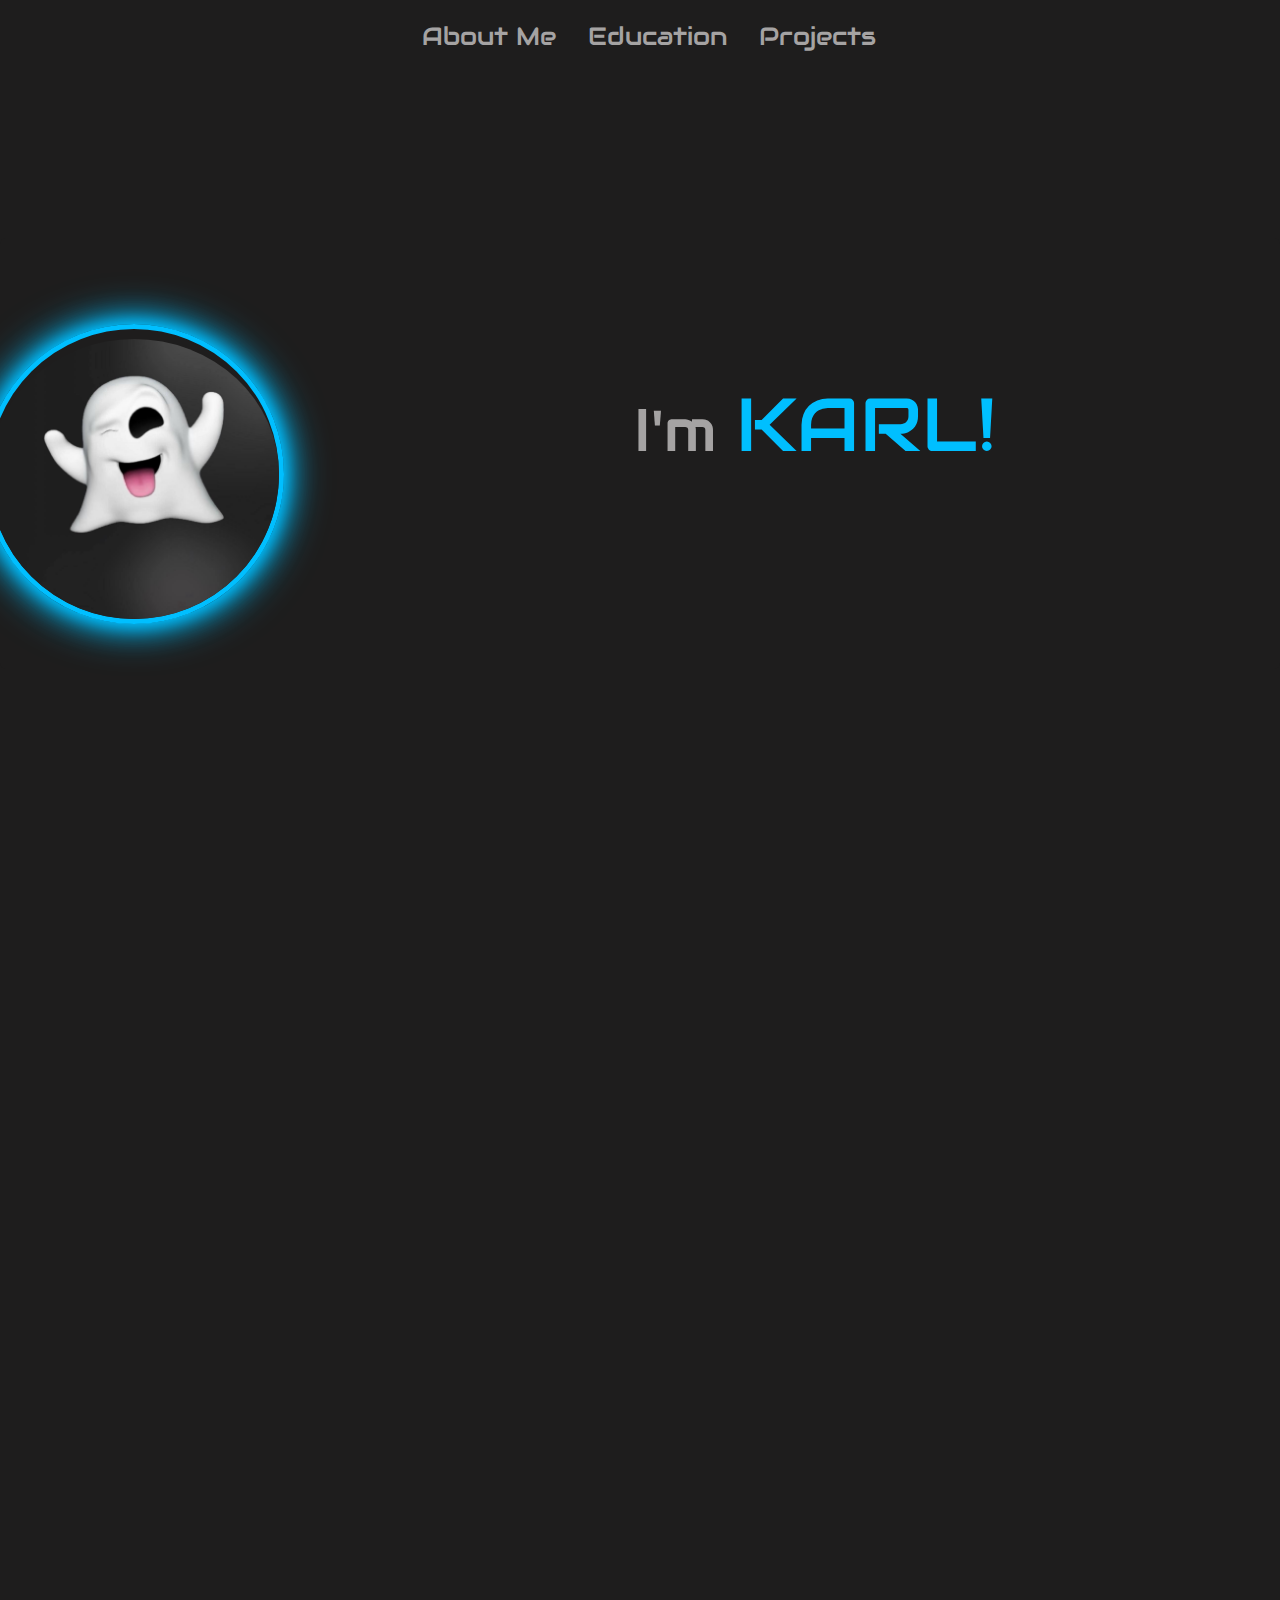
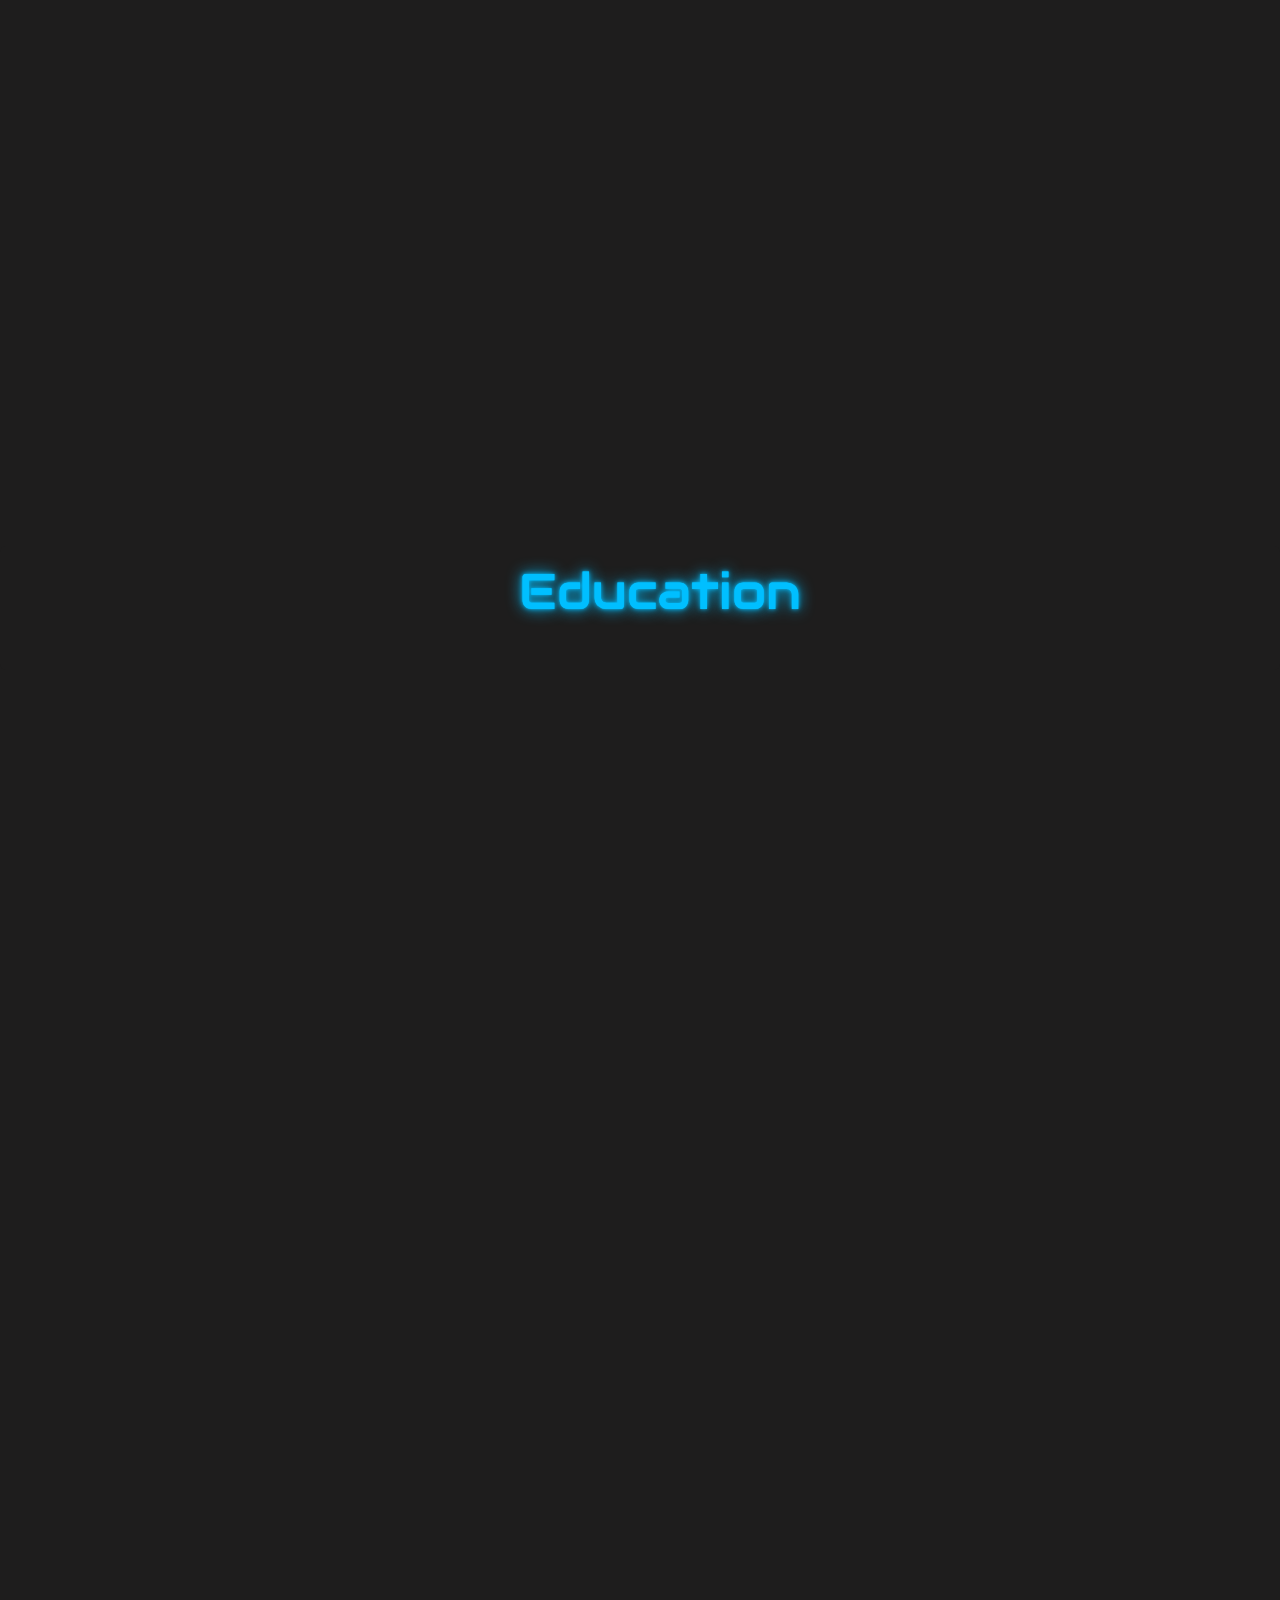
<file: projects/index.html>
<!doctype html>
<html lang="en">
<head>
	<title> Website ni Fetesio </title>
	<meta charset = "utf-8">
	<meta name="viewport" content="width=device-width, initial-scale=1.0">
	<link rel="stylesheet" href="css/bootstrap.css">
	<link rel="stylesheet" href="css/design1.css">
	<link href="https://fonts.googleapis.com/css2?family=Audiowide&display=swap" rel="stylesheet">


</head>
<body>
	
	<nav id="navbar-example2" class="navbar navbar-expand-lg  px-3 mb-3" style="background-color: rgb(30, 29, 29)">
		<div class="type">
			<a class="navbar-brand" href="#front" style="color:#00BFFF;"><span class= "typing-effect1" style="font-size: 30px;">Portfolio { }</span></a>
			
		</div>
		<ul class="nav nav-pills mx-auto">
		  <li class="nav-item about_me">
			<a class="nav-link" href="#scrollspyHeading1" style="color:rgb(165, 163, 163);">About Me</a>
		  </li>
		  <li class="nav-item">
			<a class="nav-link" href="#scrollspyHeading2" style="color:rgb(165, 163, 163);">Education</a>
		  </li>
		  <li class="nav-item">
			<a class="nav-link" href="#scrollspyHeading3" style="color:rgb(165, 163, 163);">Projects</a>
		  </li>
		</ul>
	</nav>
	<div id="front">
	  <br><br><br><br><br><br><br>
	
	<div class="card border-0" style="background-color: rgb(30, 29, 29); color: rgb(165, 163, 163);">
		<div class="card-body d-flex mx-auto">
			<img src="photos/ghost.jpg" alt="Main Image" class="img-fluid mb-4 main1">
		
			
				<div>
					<div>
						<br><br>
						<div class="type"><span class= "typing-effect" style="font-size: 40px; color: #00BFFF;">Hello, World. </span><br></div>
						<span><span style="font-size: 60px;">I'm </span><span style="font-size: 75px; color: #00BFFF;"> KARL!</span></span><br>
					</div>
					<div>
						<div class="type">
							<span style="font-size: 12px;" class= "typing-effect">
							<span style="font-size: 18px; "> A 2nd Year student</span>
						</div>
						<div class="type">
							<span style="font-size: 20px; color: #00BFFF;"  class= "typing-effect">{Computer Science} <br><br>
								<div class="icons" style="padding-left: 25px;">
									
									<a href="https://ms-my.facebook.com/karl.fetesio/"><img src="photos/facebook.png" alt="Facebook" class="glowing-icons"></a>
									<a href="https://github.com/Veur31"><img src="photos/github.png" alt="Github" class="glowing-icons"></a>
									<br><br>
								</div>
							</span>
						</div>			
					</div>
				</div>
			</div>
		</div>
	</div>
	<br><br><br><br><br><br><br><br><br><br>
	<div class="hidden">
	<div id="scrollspyHeading1">
			<div class="card border-0" style="background-color: rgb(30, 29, 29); color: rgb(165, 163, 163);">
				<h1 class="about-me mx-auto" style="padding-left: 40px;">About me</h1>
				<br><br><br><br><br>
				<div class="card-body d-flex mx-auto">
					<br><br>
					<img src="photos/ghost3.jpg" alt="Main Image" class="img-fluid mb-4 main1 man">
						<div>
							<div>
								<span style="font-size: 15px;">
								I am currently taking up Bachelor of science in br computer <br> science br in the Lyceum of the Philippines-Cavite <br>
								with specialization in Software Engineering, under the <br> department of computer studies, from the collge <br>
								of Engineering, Computer studies and Architecture. 
								<br>
								<br>
								I have basic foundation in SQL(Structured Query Language), <br> PHP, HTML, CSS, and some base understanding in <br>
								Python Programming language and in its couple libraries, <br> I'm currently using bootstrap as my css framework 
								for my projects. 
								<br>
								<br>
								I am an active committee of Student Association of Technological <br>Advancement during my first year and <br>
								an active officer of organization during my second year I am <br>
								involve in many activities that requires Documentations.
								<br><br>
								Right now I am working on improving my design, by exploring different  <br>frameworks, I know still have a lot to learn 
								in various areas so I'm putting <br> a lot of time in venturing different topics

								</span>
							</div>
						</div>
				</div>
			</div>
	</div>
</div>
<br><br><br><br><br>
<div class="hidden">
	<div class="card">
		<div class="card-body mx-auto">
		  <h3 class="card-title" style="color: #00BFFF;">Skills</h3>
		  
		</div>
	  </div>
	  <br><br>
<div class="row row-cols-1 row-cols-md-2 g-5 card2 mx-auto" style="border: none; padding-left: 30px;">
	<div class="col card1" style="border: none;">
	  <div class="card">
		<div class="card-body">
		  <h5 class="card-title" style="color: rgb(165, 163, 163);">Python</h5>
		  
		</div>
	  </div>
	</div>
	<div class="col card1"> 
	  <div class="card">
		<div class="card-body">
		  <h5 class="card-title" style="color: rgb(165, 163, 163);">HTML & CSS</h5>
		 
		</div>
	  </div>
	</div>
	<div class="col card1">
	  <div class="card">
		<div class="card-body">
		  <h5 class="card-title" style="color: rgb(165, 163, 163);">SQL(Structured Query Language)</h5>
		</div>
	  </div>
	</div>
	<div class="col card1">
	  <div class="card">
		<div class="card-body">
		  <h5 class="card-title" style="color: rgb(165, 163, 163);">Bootstrap CSS</h5>
		</div>
	  </div>
	</div>
  </div>
</div>
<br><br><br><br><br>
<div class="card education" style="border: none;">
	<div class="card-body mx-auto " style="border: none;">
	  <h1 class="about-me mx-auto" style="padding-left: 40px;">Education</h1>
	  <br>
	 	
	</div>
</div>
<div class="hidden">
	<div id="scrollspyHeading2">
		<div class="card" style="border: none;">
			<div class="card-body mx-auto"  style="border: none;">
				<h4 style="padding-left: 180px; color: rgb(165, 163, 163); border: none;" >2012-2020</h4><br>
				<div class="d-flex" style="height: 150px; padding-left: 100px;">
					<div class="p-3">
						<p style="color: rgb(165, 163, 163);">Saint Joseph <br> Academy Of <br> Dasmariñas</p>
					</div>
					<div class="vr"></div>
					<div>
						<p class="p-3" style="color: rgb(165, 163, 163);">From elementary <br> to High-school</p>
					</div>
				</div>
				<br>
				<h4 style="padding-left: 160px; color: rgb(165, 163, 163);" >2020-2022</h4><br>	
				<div class="d-flex" style="height: 150px; padding-left: 95px;">
					<div>
						<p class="p-3" style="color: rgb(165, 163, 163);">Saint Paul <br> Technological <br> Institute <br> of Cavite</p>
					</div>
					<div class="vr"></div><br>
					<div>
						<p class="p-3" style="color: rgb(165, 163, 163);">Senior High-school <br> (STEM)</p>
					</div>
				</div>
				<br>
				<h4 style="padding-left: 160px; color: rgb(165, 163, 163);" >2022-Present</h4><br>	
				<div class="d-flex" style="height: 250px; padding-left: 35px;">
					<div>
						<p class="p-3" style="color: rgb(165, 163, 163);">Dela salle University <br> <br>National University <br> Dasmariñas <br><br>Lyceum of the <br> Philippines <br> University-Cavite</p>
					</div>
					<div class="vr"></div>
					<div>
						<p class="p-3" style="color: rgb(165, 163, 163);"><br><br>Present <br> (Currently <br>Second Year)
				</div>
			</div>
		</div>
	</div>
</div>
<br><br><br><br>
<div id="scrollspyHeading3">
<div class="hidden">
	<div class="card" style="border: none;">
		<div class="card-body mx-auto" style="border: none;">
			<h1 class="about-me mx-auto" style="padding-left: 210px;">Projects</h1>
			<br><br><br>
			<p style="padding-left: 150px;color: #00BFFF; font-size: 20px;">Sample webpages and Programs</p>
			<br>
			<div id="carouselExampleCaptions" class="carousel slide " style="max-width: 600px ; margin: 0 auto;">
				<div class="carousel-indicators ">
				<button type="button" data-bs-target="#carouselExampleCaptions" data-bs-slide-to="0" class="active" aria-current="true" aria-label="Slide 1"></button>
				<button type="button" data-bs-target="#carouselExampleCaptions" data-bs-slide-to="1" aria-label="Slide 2"></button>
				</div>
				<div class="carousel-inner" style="border-radius: 15px;">
				<div class="carousel-item active">
					<img src="photos/withsql.png" class="d-block w-100" alt="..." style="opacity: 0.4;">
					<div class="carousel-caption d-none d-md-block">
					<p>Integration of PHP with database using SQL, and some HTML and CSS. Click,  <a href="https://github.com/Veur31/Karl"style="color: #00BFFF; text-decoration: none;"> Here</a> </p>
					</div>
				</div>
				<div class="carousel-item">
					<img src="photos/portfolio1.png" class="d-block w-100" alt="..." style="opacity: 0.3;">
					<div class="carousel-caption d-none d-md-block">
					<p >My portfolio design with integration of HTML, CSS, Javascript and I'm using Bootstrap for my framework. Click, <a href="https://github.com/Veur31/Karl"style="color: #00BFFF; text-decoration: none;"> Here</a></p>
					</div>
				</div>
				</div>
				<button class="carousel-control-prev" type="button" data-bs-target="#carouselExampleCaptions" data-bs-slide="prev">
				<span class="carousel-control-prev-icon" aria-hidden="true"></span>
				<span class="visually-hidden">Previous</span>
				</button>
				<button class="carousel-control-next" type="button" data-bs-target="#carouselExampleCaptions" data-bs-slide="next">
				<span class="carousel-control-next-icon" aria-hidden="true"></span>
				<span class="visually-hidden">Next</span>
				</button>
			</div>
		</div>
	</div>
</div>
<div class="hidden">
<div class="card">
	<div class="card-body mx-auto">
		<br><br><br>
		
		<br>
		<ul class="list-group list-group-flush" style="text-align: center;">
			<li class="list-group-item" style="background-color: rgb(30, 29, 29); color: rgb(165, 163, 163);"><span style="font-size: 25px;">Pass safe </span><br> <br>
			<span style="font-size: 15px;">A Final project in Computer <br> Programming 2 a  program that handles  <br> password, with encryption and decryption. Click, <a href="https://github.com/Veur31/Pass-safe"style="color: #00BFFF; text-decoration: none;">Here</a></span></li>
			<br><br>
			<li class="list-group-item" style="background-color: rgb(30, 29, 29); color: rgb(165, 163, 163);"><span  style="font-size: 25px;">Student Monitoring <br> System</span> <br><br>
			<span style="font-size: 15px;">Final Project in Computer  <br> Programming 2, this is a program written  <br>in python that handles  student 
			attendance for professors. Click, <a href="https://github.com/Veur31/Student-Monitoring-system/tree/main"style="color: #00BFFF; text-decoration: none;">Here</a></span>
			</li>
			<br><br>
			<li class="list-group-item" style="background-color: rgb(30, 29, 29); color: rgb(165, 163, 163);"><span style="font-size: 25px;">Weather Checker</span> <br><br>
			<span style="font-size: 15px;">Implementation of OpenWeatherMap  <br>(API)  to get  the accurate data from one place <a href="https://github.com/Veur31/wewather"style="color: #00BFFF; text-decoration: none;">Here</a></span></li>
			<br><br>
			<li class="list-group-item" style="background-color: rgb(30, 29, 29); color: rgb(165, 163, 163);"><span style="font-size: 25px;">Student Information <br>
			System</span> <span style="font-size: 15px;"><br><br>This a project for our OOP <br> class this second year with the implementation of <br>  OOP principles, and using python library-tkinker. Click, <a href="https://github.com/Veur31/Karl"style="color: #00BFFF; text-decoration: none;">Here</a></span></li>
			<br><br>
			<li class="list-group-item" style="background-color: rgb(30, 29, 29); color: rgb(165, 163, 163);"><span style="font-size: 25px;">Unit converter</span><br><br> <span style="font-size: 15px;">Unit converter,
			Lenght converter, <br>Weight Converter, and Temperature converter. Click, <a href="https://github.com/Veur31/unitconverter"style="color: #00BFFF; text-decoration: none;"> Here</a></span></li>
			<br><br>
			<li class="list-group-item" style="background-color: rgb(30, 29, 29); color: rgb(165, 163, 163);"><span style="font-size: 25px;">Guessing Game</span><br><br> <span style="font-size: 15px;">
			A simple game with <br>implementation of python library Random <a href="https://github.com/Veur31/Guessing-game"style="color: #00BFFF; text-decoration: none;"> Here</a></span></li>
			<br><br>
			<li class="list-group-item" style="background-color: rgb(30, 29, 29); color: rgb(165, 163, 163);"><span style="font-size: 25px;">To-Do list</span><br><br> <span style="font-size: 15px;">
			A program that handles list <br> of things to do,with file handling implementation <a href="https://github.com/Veur31/To-do/upload"style="color: #00BFFF; text-decoration: none;"> Here</a></span></li>
			<br><br>
			<li class="list-group-item" style="background-color: rgb(30, 29, 29); color: rgb(165, 163, 163);"><span style="font-size: 25px;">Flight Reservation System</span><br><br> <span style="font-size: 15px;">
			Final Project in DSA (Data  <br>structure and algorithms), with  implementation of <br>searching algorithm  and a searching algorithms <a href="https://github.com/Veur31/To-do/upload"style="color: #00BFFF; text-decoration: none;"> Here</a></span></li>
		</ul>
		  <br><br><br>
		  <div class="card">
			<div class="card-body mx-auto">
				<h3 style="color: rgb(165, 163, 163); font-size: 25px; ">All of my projects, <a href="https://github.com/Veur31/All-programs" style="color: #00BFFF; text-decoration: none;">Here</a></h3>
			</div>
		  </div>
		  
		  <br><br>
		  <div class="col card1" style="border: none;">
			<div class="card">
			  <div class="card-body">
				<h5 class="card-title" style="color: rgb(165, 163, 163); width: 200px; height: 1px;"></h5>
					
			  </div>
			</div>
		  </div>
	</div>
  </div>
</div>


<div class="hidden">
	<div class="card">
		<div class="card-body mx-auto">
			<div class="card">
				<div class="card-body mx-auto">
					<div class="icons">
						
						<a href="https://ms-my.facebook.com/karl.fetesio/"><img src="photos/facebook.png" alt="Facebook" class="glowing-icons"></a>
						<a href="https://github.com/Veur31"><img src="photos/github.png" alt="Github" class="glowing-icons"></a>
					</div>
				</div>
			  </div>
			  <p style="color: rgb(165, 163, 163);">This website portfolio is made by <span style="color: #00BFFF;">HTML, CSS, Javascript, </span> and <span style="color: #00BFFF;">Bootstrap CSS </span></p>
		</div>
	  </div>
	  
	  <div class="card">
		<div class="card-body mx-auto">
			<p style="Font-weight: Bold;"> Copyright &copy; Me 2024 designed by
				<span href = "#" style="color: #00BFFF; text-decoration: none;">Timothy Fetesio</span></p>
		</div>
	  </div>
	  <p class="placeholder-wave">
		<span class="placeholder col-12"></span>
	  </p>
	</div>
	
	  
</div>

	<script src="https://cdn.jsdelivr.net/npm/@popperjs/core@2.11.8/dist/umd/popper.min.js" integrity="sha384-I7E8VVD/ismYTF4hNIPjVp/Zjvgyol6VFvRkX/vR+Vc4jQkC+hVqc2pM8ODewa9r" crossorigin="anonymous"></script>
	<script src="https://cdn.jsdelivr.net/npm/bootstrap@5.3.3/dist/js/bootstrap.min.js" integrity="sha384-0pUGZvbkm6XF6gxjEnlmuGrJXVbNuzT9qBBavbLwCsOGabYfZo0T0to5eqruptLy" crossorigin="anonymous"></script>
	<script src="js/design.js"></script>
			
			


</body>
</html>
</file>
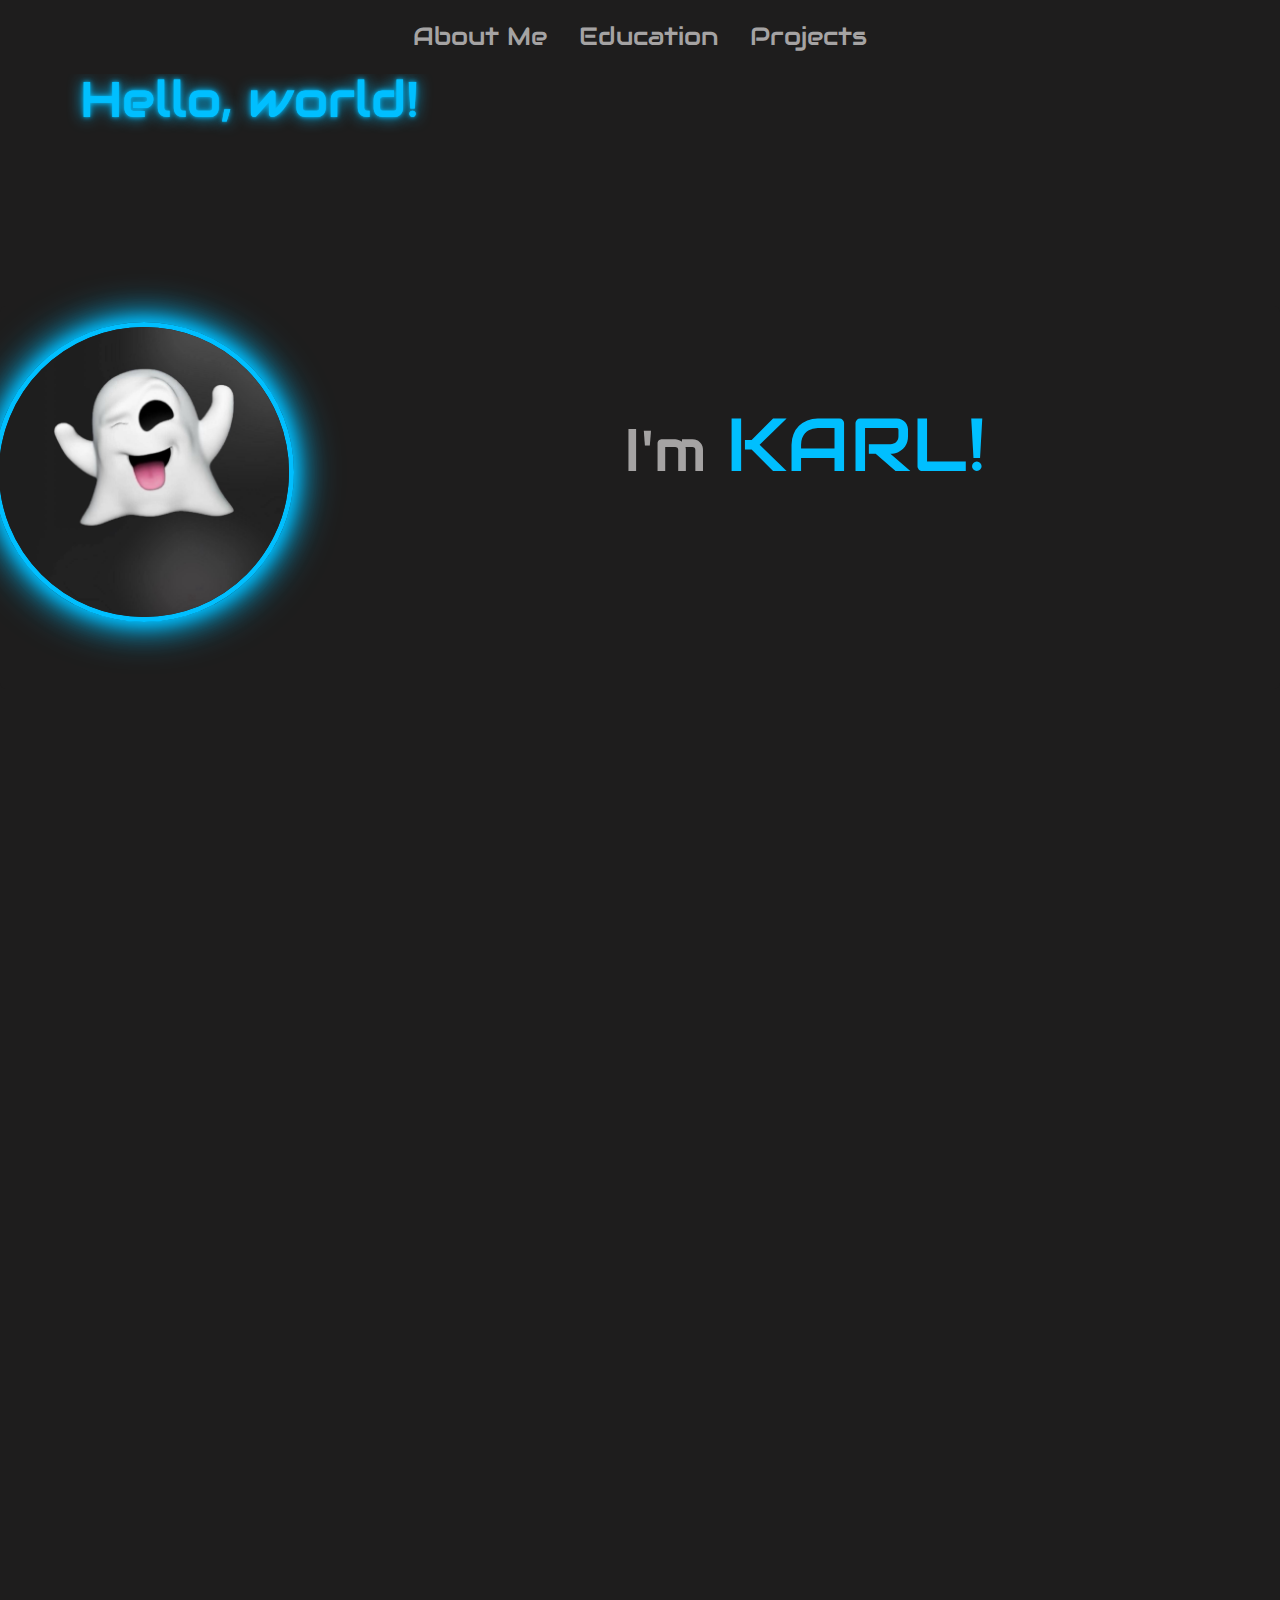
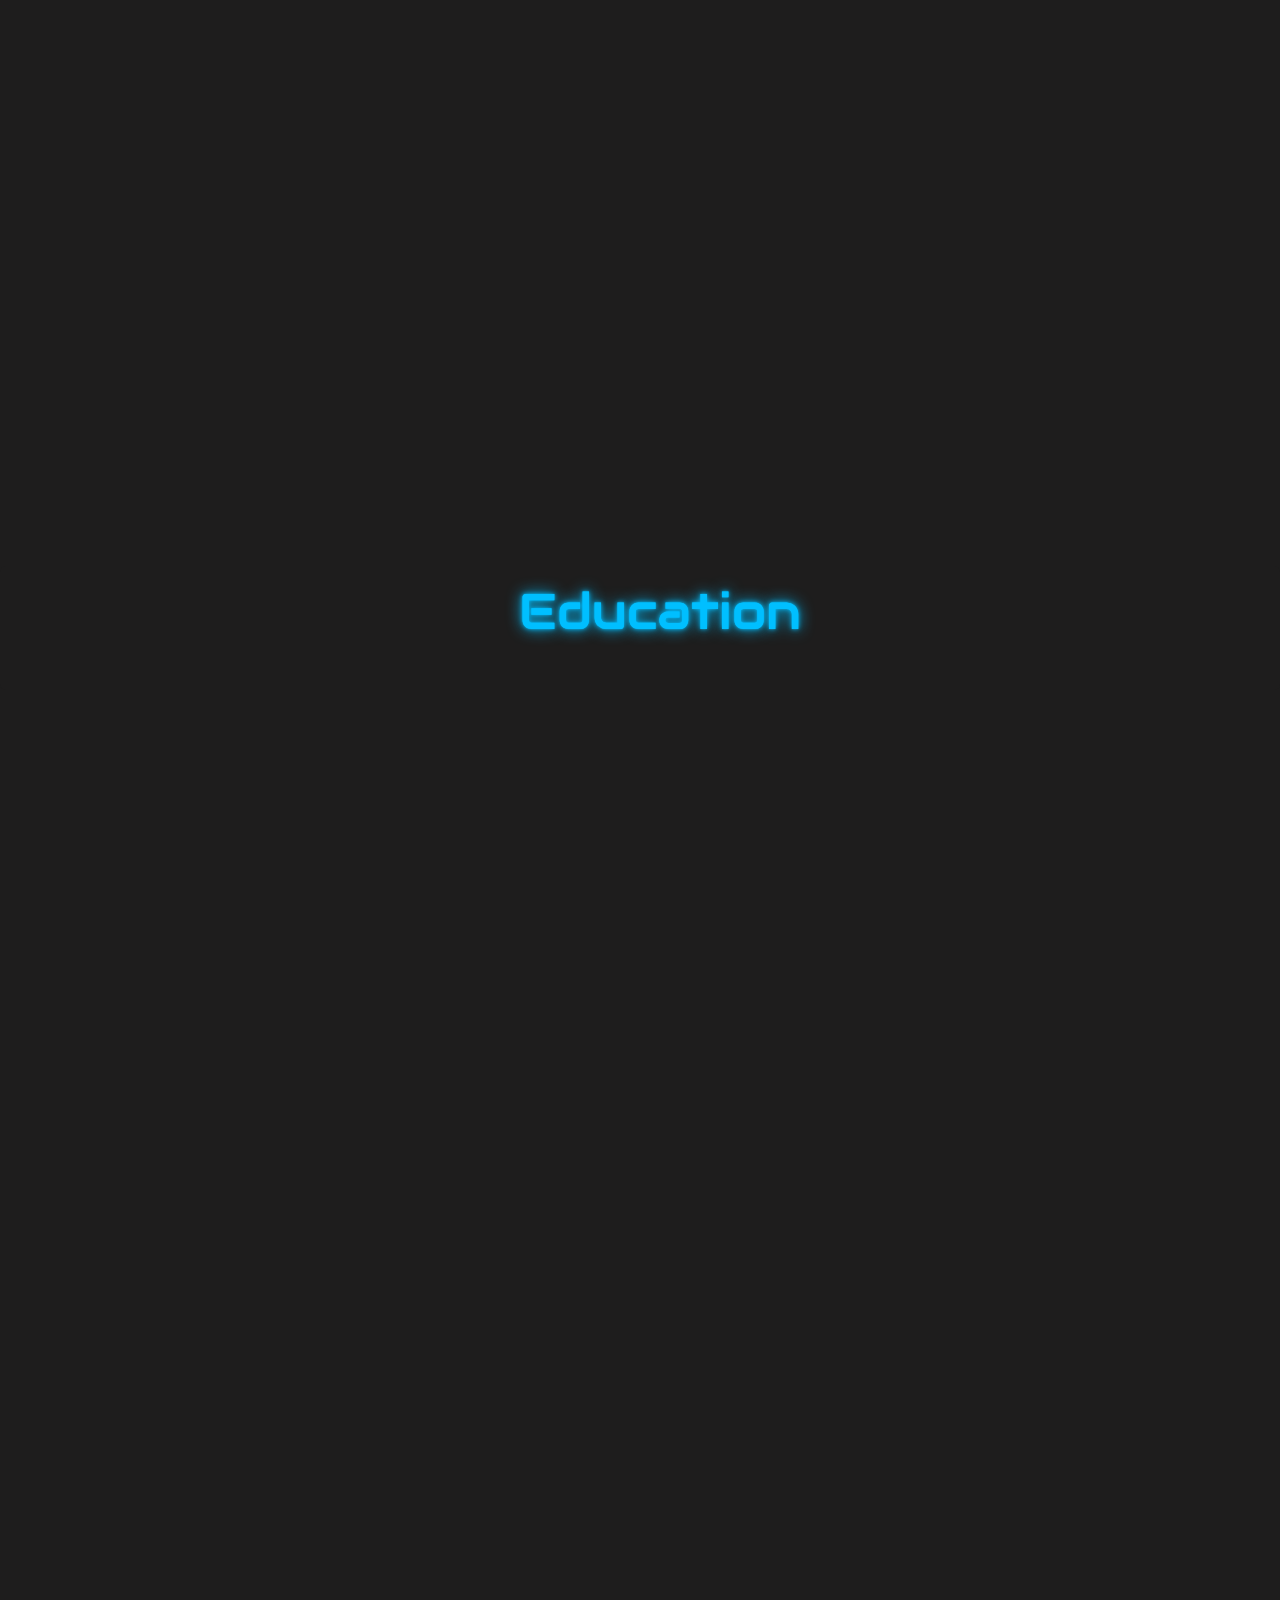
<file: projects/helo.html>
<!doctype html>
<html lang="en">
<head>
	<title> Website ni Fetesio </title>
	<meta charset = "utf-8">
    <link href="https://cdn.jsdelivr.net/npm/bootstrap@5.3.3/dist/css/bootstrap.min.css" rel="stylesheet" integrity="sha384-QWTKZyjpPEjISv5WaRU9OFeRpok6YctnYmDr5pNlyT2bRjXh0JMhjY6hW+ALEwIH" crossorigin="anonymous">
</head>
<body>
  <h1>Hello, world!</h1>
	<link rel="stylesheet" href="css/bootstrap.css">
	<link rel="stylesheet" href="css/design1.css">
	<link href="https://fonts.googleapis.com/css2?family=Audiowide&display=swap" rel="stylesheet">


</head>
<body>
	
	<nav id="navbar-example2" class="navbar navbar-expand-lg  px-3 mb-3" style="background-color: rgb(30, 29, 29)">
		<div class="type">
				
		</div>
		<ul class="nav nav-pills mx-auto">
		  <li class="nav-item about_me">
			<a class="nav-link" href="#scrollspyHeading1" style="color:rgb(165, 163, 163);">About Me</a>
		  </li>
		  <li class="nav-item">
			<a class="nav-link" href="#scrollspyHeading2" style="color:rgb(165, 163, 163);">Education</a>
		  </li>
		  <li class="nav-item">
			<a class="nav-link" href="#scrollspyHeading3" style="color:rgb(165, 163, 163);">Projects</a>
		  </li>
		</ul>
	</nav>
	<div id="front">
	  <br><br><br><br><br><br><br>
	
	<div class="card border-0" style="background-color: rgb(30, 29, 29); color: rgb(165, 163, 163);">
		<div class="card-body d-flex mx-auto">
			<img src="photos/ghost.jpg" alt="Main Image" class="img-fluid mb-4 main">
		
			
				<div>
					<div>
						<div class="type"><span class= "typing-effect" style="font-size: 40px; color: #00BFFF;">Hello, World. </span><br></div>
						<span><span style="font-size: 60px;">I'm </span><span style="font-size: 75px; color: #00BFFF;"> KARL!</span></span><br>
					</div>
					<div>
						<div class="type">
							<span style="font-size: 12px;" class= "typing-effect">
							<span style="font-size: 18px; "> A 2nd Year student</span>
						</div>
						<div class="type">
							<span style="font-size: 20px; color: #00BFFF;"  class= "typing-effect">Computer Science> <br><br>
								<div class="icons" style="padding-left: 25px;">
									<a href=""><img src="photos/instagram.png" alt="Instagram" class="glowing-icons"></a>
									<a href=""><img src="photos/facebook.png" alt="Facebook" class="glowing-icons"></a>
									<a href=""><img src="photos/github.png" alt="Github" class="glowing-icons"></a>
									<br><br>
								</div>
							</span>
						</div>			
					</div>
				</div>
			</div>
		</div>
	</div>
	<br><br><br><br><br><br><br><br><br><br>
	<div class="hidden">
	<div id="scrollspyHeading1">
			<div class="card border-0" style="background-color: rgb(30, 29, 29); color: rgb(165, 163, 163);">
				<h1 class="about-me mx-auto" style="padding-left: 40px;">About me</h1>
				<br><br><br><br><br>
				<div class="card-body d-flex mx-auto">
					<br><br>
					<img src="photos/ghost.jpg" alt="Main Image" class="img-fluid mb-4 main1 man">
						<div>
							<div>
								<span style="font-size: 15px;">
								I am currently taking up Bachelor of science in br computer <br> science br in the Lyceum of the Philippines-Cavite <br>
								with specialization in Software Engineering, under the <br> department of computer studies, from the collge <br>
								of Engineering, Computer studies and Architecture. 
								<br>
								<br>
								I have basic foundation in SQL(Structured Query Language), <br> PHP, HTML, CSS, and some base understanding in <br>
								Python Programming language and in its couple libraries, <br> I'm currently using bootstrap as my css framework 
								for my projects. 
								<br>
								<br>
								I am an active committee of Student Association of Technological <br>Advancement during my first year and <br>
								an active officer of organization during my second year I am <br>
								involve in many activities that requires Documentations.
								<br><br>
								Right now I am working on improving my design, by exploring different  <br>frameworks, I know still have a lot to learn 
								in various areas so I'm putting <br> a lot of time in venturing different topics

								</span>
							</div>
						</div>
				</div>
			</div>
	</div>
</div>
<br><br><br><br><br>
<div class="hidden">
	<div class="card">
		<div class="card-body mx-auto">
		  <h3 class="card-title" style="color: rgb(165, 163, 163);">Skills</h3>
		  
		</div>
	  </div>
	  <br><br>
<div class="row row-cols-1 row-cols-md-2 g-5 card2 mx-auto" style="border: none; padding-left: 30px;">
	<div class="col card1" style="border: none;">
	  <div class="card">
		<div class="card-body">
		  <h5 class="card-title" style="color: rgb(165, 163, 163);">Python</h5>
		  
		</div>
	  </div>
	</div>
	<div class="col card1"> 
	  <div class="card">
		<div class="card-body">
		  <h5 class="card-title" style="color: rgb(165, 163, 163);">HTML & CSS</h5>
		 
		</div>
	  </div>
	</div>
	<div class="col card1">
	  <div class="card">
		<div class="card-body">
		  <h5 class="card-title" style="color: rgb(165, 163, 163);">SQL(Structured Query Language)</h5>
		</div>
	  </div>
	</div>
	<div class="col card1">
	  <div class="card">
		<div class="card-body">
		  <h5 class="card-title" style="color: rgb(165, 163, 163);">Bootstrap Frameworks</h5>
		</div>
	  </div>
	</div>
  </div>
</div>
<br><br><br><br><br>
<div class="card education" style="border: none;">
	<div class="card-body mx-auto " style="border: none;">
	  <h1 class="about-me mx-auto" style="padding-left: 40px;">Education</h1>
	  <br>
	 	
	</div>
</div>
<div class="hidden">
	<div id="scrollspyHeading2">
		<div class="card" style="border: none;">
			<div class="card-body mx-auto"  style="border: none;">
				<h4 style="padding-left: 180px; color: rgb(165, 163, 163); border: none;" >2012-2020</h4><br>
				<div class="d-flex" style="height: 150px; padding-left: 100px;">
					<div class="p-3">
						<p style="color: rgb(165, 163, 163);">Saint Joseph <br> Academy Of <br> Dasmariñas</p>
					</div>
					<div class="vr"></div>
					<div>
						<p class="p-3" style="color: rgb(165, 163, 163);">From elementary <br> to High-school</p>
					</div>
				</div>
				<br>
				<h4 style="padding-left: 160px; color: rgb(165, 163, 163);" >2020-2022</h4><br>	
				<div class="d-flex" style="height: 150px; padding-left: 95px;">
					<div>
						<p class="p-3" style="color: rgb(165, 163, 163);">Saint Paul <br> Technological <br> Institute <br> of Cavite</p>
					</div>
					<div class="vr"></div><br>
					<div>
						<p class="p-3" style="color: rgb(165, 163, 163);">Senior High-school <br> (STEM)</p>
					</div>
				</div>
				<br>
				<h4 style="padding-left: 160px; color: rgb(165, 163, 163);" >2022-Present</h4><br>	
				<div class="d-flex" style="height: 250px; padding-left: 35px;">
					<div>
						<p class="p-3" style="color: rgb(165, 163, 163);">Dela salle University <br> <br>National University <br> Dasmariñas <br><br>Lyceum of the <br> Philippines <br> University-Cavite</p>
					</div>
					<div class="vr"></div>
					<div>
						<p class="p-3" style="color: rgb(165, 163, 163);"><br><br>Present <br> (Currently <br>Second Year)
				</div>
			</div>
		</div>
	</div>
</div>
<br><br><br><br>
<div id="scrollspyHeading3">
<div class="hidden">
	<div class="card" style="border: none;">
		<div class="card-body mx-auto" style="border: none;">
			<h1 class="about-me mx-auto" style="padding-left: 210px;">Projects</h1>
			<br><br><br>
			<p style="padding-left: 220px;color: #00BFFF; font-size: 20px;">Sample webpages<br> and Programs</p>
			<br>
			<div id="carouselExampleCaptions" class="carousel slide " style="max-width: 600px ; margin: 0 auto;">
				<div class="carousel-indicators ">
				<button type="button" data-bs-target="#carouselExampleCaptions" data-bs-slide-to="0" class="active" aria-current="true" aria-label="Slide 1"></button>
				<button type="button" data-bs-target="#carouselExampleCaptions" data-bs-slide-to="1" aria-label="Slide 2"></button>
				</div>
				<div class="carousel-inner" style="border-radius: 15px;">
				<div class="carousel-item active">
					<img src="photos/withsql.png" class="d-block w-100" alt="..." style="opacity: 0.4;">
					<div class="carousel-caption d-none d-md-block">
					<p>Integration of PHP with database using SQL, and some HTML and CSS </p>
					</div>
				</div>
				<div class="carousel-item">
					<img src="photos/portfolio1.png" class="d-block w-100" alt="..." style="opacity: 0.3;">
					<div class="carousel-caption d-none d-md-block">
					<p >My portfolio design with integration of HTML, CSS, Javascript and I'm using Bootstrap for my framework</p>
					</div>
				</div>
				</div>
				<button class="carousel-control-prev" type="button" data-bs-target="#carouselExampleCaptions" data-bs-slide="prev">
				<span class="carousel-control-prev-icon" aria-hidden="true"></span>
				<span class="visually-hidden">Previous</span>
				</button>
				<button class="carousel-control-next" type="button" data-bs-target="#carouselExampleCaptions" data-bs-slide="next">
				<span class="carousel-control-next-icon" aria-hidden="true"></span>
				<span class="visually-hidden">Next</span>
				</button>
			</div>
		</div>
	</div>
</div>
<div class="hidden">
<div class="card">
	<div class="card-body mx-auto">
		<br><br><br>
		
		<br>
		<ul class="list-group list-group-flush" style="text-align: center;">
			<li class="list-group-item" style="background-color: rgb(30, 29, 29); color: rgb(165, 163, 163);"><span style="font-size: 25px;">Pass safe </span><br> <br>
			<span style="font-size: 15px;">A Final project in Computer Programming 2 a program that handles <br> password, with encryption and decryption. Click, <a href="https://github.com/Veur31/Karl"style="color: #00BFFF; text-decoration: none;">Here</a></span></li>
			<br><br>
			<li class="list-group-item" style="background-color: rgb(30, 29, 29); color: rgb(165, 163, 163);"><span  style="font-size: 25px;">Student Monitoring <br> System</span> <br><br>
			<span style="font-size: 15px;">Final Project in Computer Programming 2, this is a <br>program writtenin python that handles student 
			attendance for professors. Click, <a href="https://github.com/Veur31/Karl"style="color: #00BFFF; text-decoration: none;">Here</a></span>
			</li>
			<br><br>
			<li class="list-group-item" style="background-color: rgb(30, 29, 29); color: rgb(165, 163, 163);"><span style="font-size: 25px;">Bank Management <br> system</span> <br><br>
			<span style="font-size: 15px;">A practice sample program for the introduction of OOP during our first year. Click, <a href="https://github.com/Veur31/Karl"style="color: #00BFFF; text-decoration: none;">Here</a></span></li>
			<br><br>
			<li class="list-group-item" style="background-color: rgb(30, 29, 29); color: rgb(165, 163, 163);"><span style="font-size: 25px;">Student Information <br>
				System</span> <span style="font-size: 15px;"><br><br>This a project for our OOP class this second year with the implementation of <br> OOP principles, and using python library-tkinker. Click, <a href="https://github.com/Veur31/Karl"style="color: #00BFFF; text-decoration: none;">Here</a></span></li>
				<br><br>
			<li class="list-group-item" style="background-color: rgb(30, 29, 29); color: rgb(165, 163, 163);"><span style="font-size: 25px;">Simple Calculator</span><br><br> <span style="font-size: 15px;">A 
			program that handles simple calculation with implementation of python library-tkinker. Click, Here <a href="https://github.com/Veur31/Karl"style="color: #00BFFF; text-decoration: none;"> Here</a></span></li>
		  </ul>
		  <br><br><br>
		  <div class="card">
			<div class="card-body mx-auto">
				<h3 style="color: #00BFFF; ">All of my projects here</h3>
			</div>
		  </div>
		  
		  <br><br>
		  <div class="col card1" style="border: none;">
			<div class="card">
			  <div class="card-body">
				<h5 class="card-title" style="color: rgb(165, 163, 163);"></h5>
				
			  </div>
			</div>
		  </div>
	</div>
  </div>
</div>
</div>
<br><br>
<div class="hidden">
	<div class="card">
		<div class="card-body mx-auto">
			<div class="card">
				<div class="card-body mx-auto">
					<div class="icons">
						<a href=""><img src="photos/instagram.png" alt="Instagram" class="glowing-icons"></a>
						<a href=""><img src="photos/facebook.png" alt="Facebook" class="glowing-icons"></a>
						<a href=""><img src="photos/github.png" alt="Github" class="glowing-icons"></a>
					</div>
				</div>
			  </div>
			  <p style="color: rgb(165, 163, 163);">This website portfolio is made by <span style="color: #00BFFF;">HTML, CSS, Javascript, </span> and <span style="color: #00BFFF;">Bootstrap CSS </span></p>
		</div>
	  </div>
	  <div class="card">
		<div class="card-body mx-auto">
			<p style="Font-weight: Bold;"> Copyright &copy; Veur 2024 designed by
				<a href = "#" style="color: #00BFFF; text-decoration: none;">Veur</a></p>
		</div>
	  </div>
</div>

	<script src="https://cdn.jsdelivr.net/npm/@popperjs/core@2.11.8/dist/umd/popper.min.js" integrity="sha384-I7E8VVD/ismYTF4hNIPjVp/Zjvgyol6VFvRkX/vR+Vc4jQkC+hVqc2pM8ODewa9r" crossorigin="anonymous"></script>
	<script src="https://cdn.jsdelivr.net/npm/bootstrap@5.3.3/dist/js/bootstrap.min.js" integrity="sha384-0pUGZvbkm6XF6gxjEnlmuGrJXVbNuzT9qBBavbLwCsOGabYfZo0T0to5eqruptLy" crossorigin="anonymous"></script>
	<script src="js/design.js"></script>
			
			


</body>
</html>
</file>
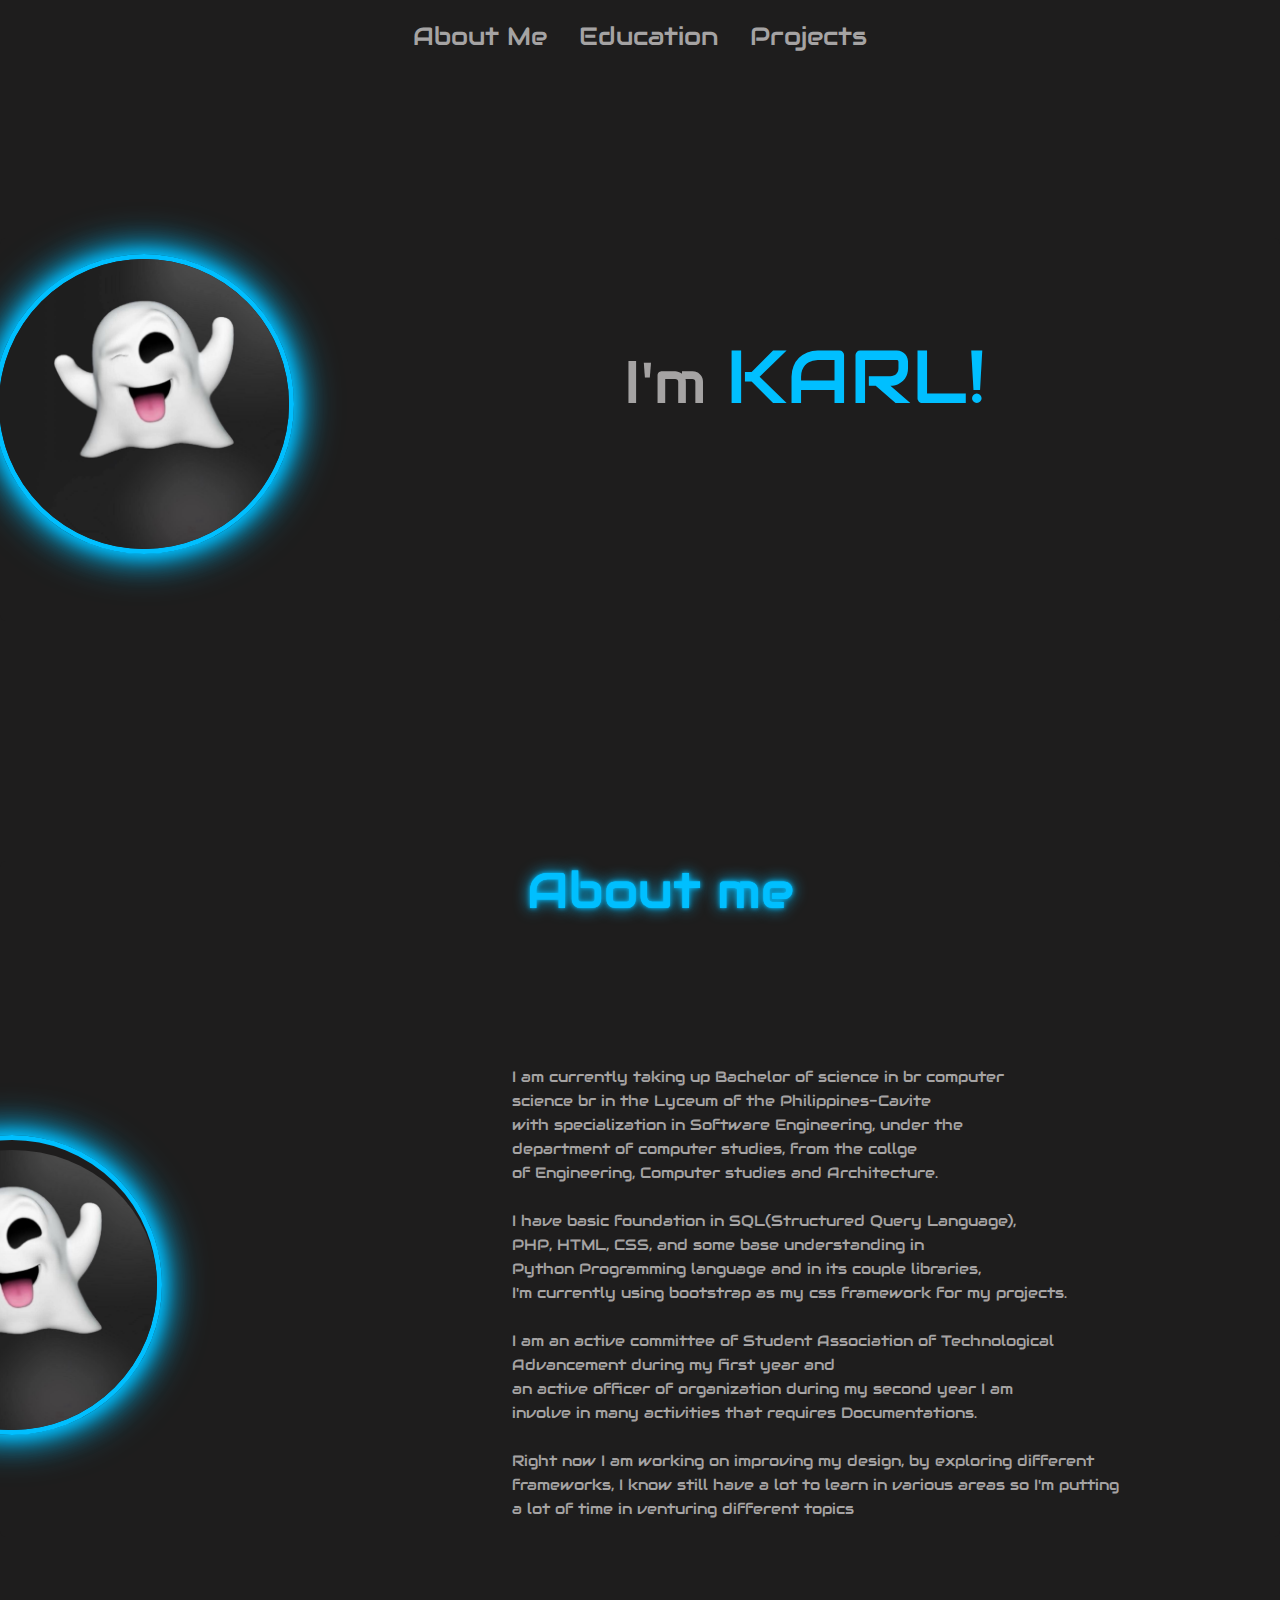
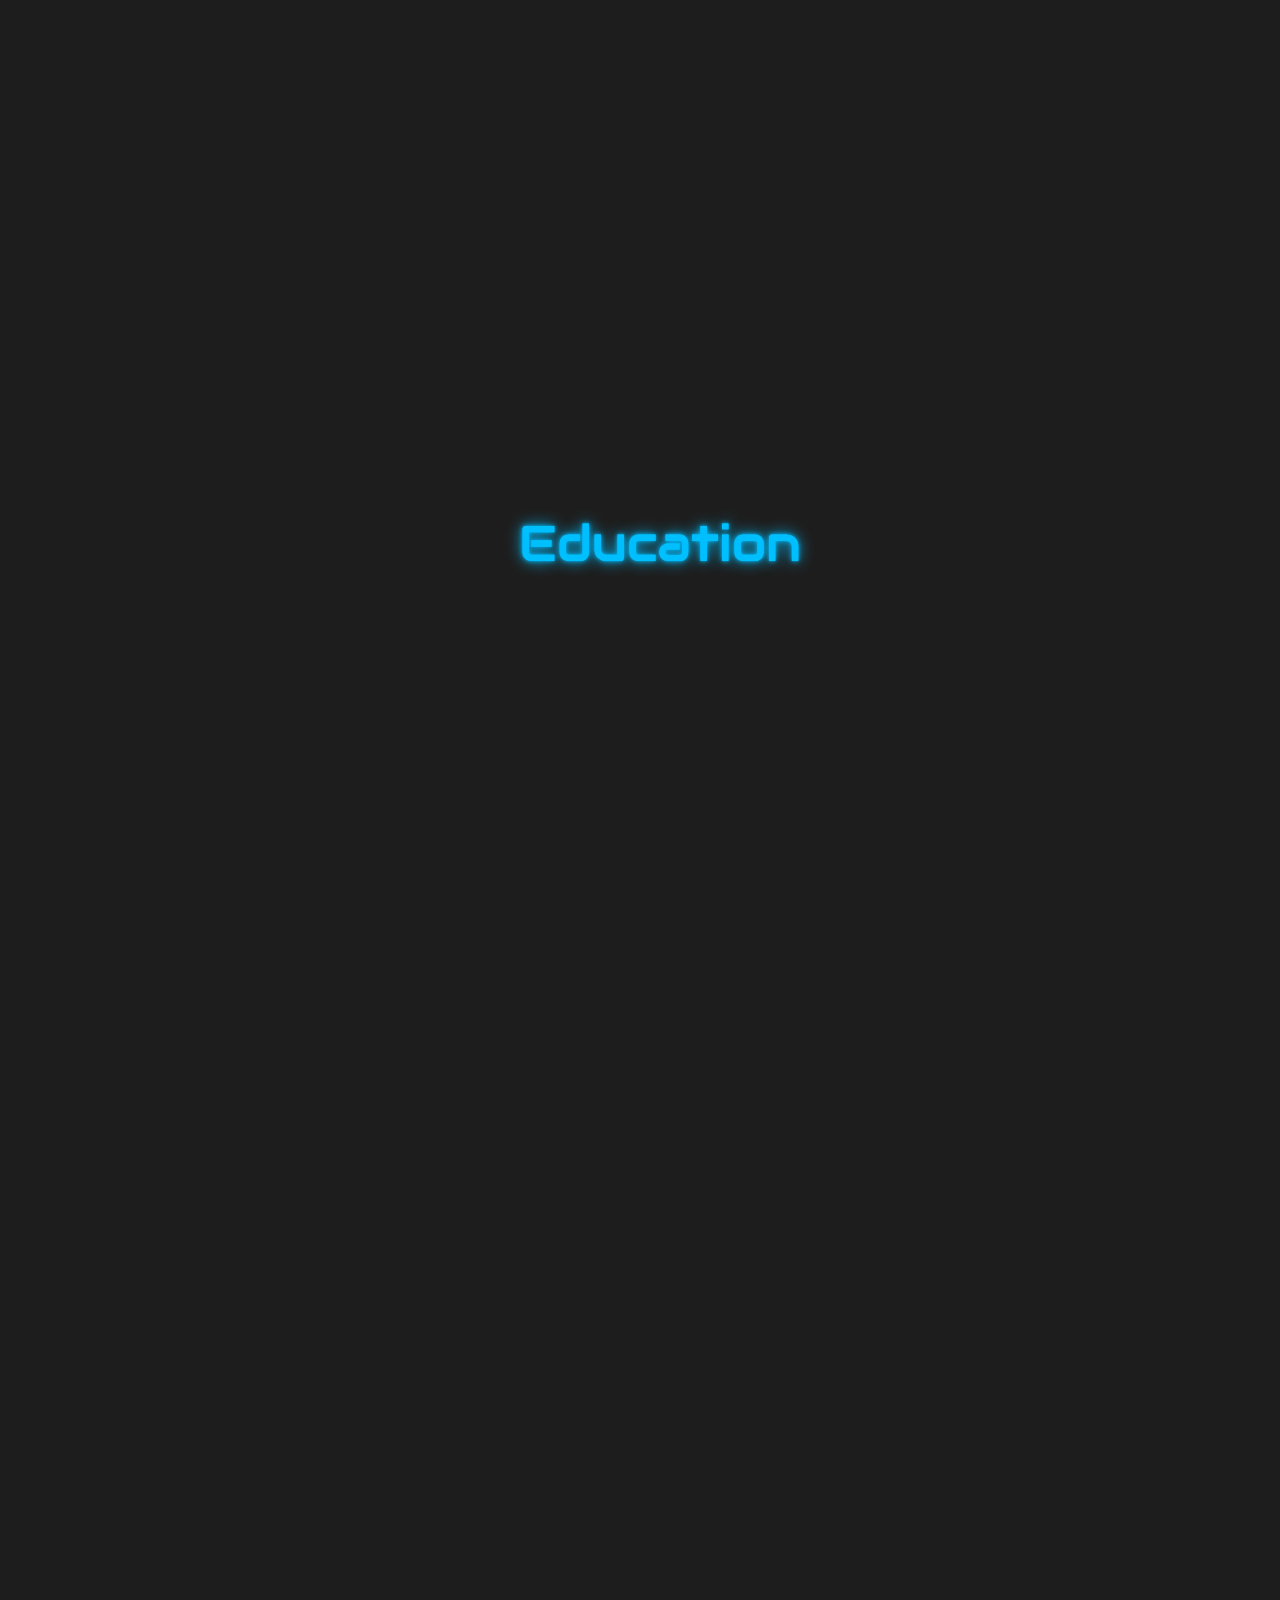
<file: projects/index copy.html>
<!doctype html>
<html lang="en">
<head>
	<title> Website ni Fetesio </title>
	<meta charset = "utf-8">
	<meta name="viewport" content="width=device-width, initial-scale=1.0">
	<link rel="stylesheet" href="css/bootstrap.css">
	<link rel="stylesheet" href="css/design1.css">
	<link href="https://fonts.googleapis.com/css2?family=Audiowide&display=swap" rel="stylesheet">


</head>
<body>
	
	<nav id="navbar-example2" class="navbar navbar-expand-lg  px-3 mb-3" style="background-color: rgb(30, 29, 29)">
		<div class="type">
				
		</div>
		<ul class="nav nav-pills mx-auto">
		  <li class="nav-item about_me">
			<a class="nav-link" href="#scrollspyHeading1" style="color:rgb(165, 163, 163);">About Me</a>
		  </li>
		  <li class="nav-item">
			<a class="nav-link" href="#scrollspyHeading2" style="color:rgb(165, 163, 163);">Education</a>
		  </li>
		  <li class="nav-item">
			<a class="nav-link" href="#scrollspyHeading3" style="color:rgb(165, 163, 163);">Projects</a>
		  </li>
		</ul>
	</nav>
	<div id="front">
	  <br><br><br><br><br><br><br>
	
	<div class="card border-0" style="background-color: rgb(30, 29, 29); color: rgb(165, 163, 163);">
		<div class="card-body d-flex mx-auto">
			<img src="photos/ghost.jpg" alt="Main Image" class="img-fluid mb-4 main">
		
			
				<div>
					<div>
						<div class="type"><span class= "typing-effect" style="font-size: 40px; color: #00BFFF;">Hello, World. </span><br></div>
						<span><span style="font-size: 60px;">I'm </span><span style="font-size: 75px; color: #00BFFF;"> KARL!</span></span><br>
					</div>
					<div>
						<div class="type">
							<span style="font-size: 12px;" class= "typing-effect">
							<span style="font-size: 18px; "> A 2nd Year student</span>
						</div>
						<div class="type">
							<span style="font-size: 20px; color: #00BFFF;"  class= "typing-effect">Computer Science> <br><br>
								<div class="icons" style="padding-left: 25px;">
									<a href=""><img src="photos/instagram.png" alt="Instagram" class="glowing-icons"></a>
									<a href=""><img src="photos/facebook.png" alt="Facebook" class="glowing-icons"></a>
									<a href=""><img src="photos/github.png" alt="Github" class="glowing-icons"></a>
									<br><br>
								</div>
							</span>
						</div>			
					</div>
				</div>
			</div>
		</div>
	</div>
	<br><br><br><br><br><br><br><br><br><br>
	<div class="hidden">
	<div id="scrollspyHeading1">
			<div class="card border-0" style="background-color: rgb(30, 29, 29); color: rgb(165, 163, 163);">
				<h1 class="about-me mx-auto" style="padding-left: 40px;">About me</h1>
				<br><br><br><br><br>
				<div class="card-body d-flex mx-auto">
					<br><br>
					<img src="photos/ghost.jpg" alt="Main Image" class="img-fluid mb-4 main1 man">
						<div>
							<div>
								<span style="font-size: 15px;">
								I am currently taking up Bachelor of science in br computer <br> science br in the Lyceum of the Philippines-Cavite <br>
								with specialization in Software Engineering, under the <br> department of computer studies, from the collge <br>
								of Engineering, Computer studies and Architecture. 
								<br>
								<br>
								I have basic foundation in SQL(Structured Query Language), <br> PHP, HTML, CSS, and some base understanding in <br>
								Python Programming language and in its couple libraries, <br> I'm currently using bootstrap as my css framework 
								for my projects. 
								<br>
								<br>
								I am an active committee of Student Association of Technological <br>Advancement during my first year and <br>
								an active officer of organization during my second year I am <br>
								involve in many activities that requires Documentations.
								<br><br>
								Right now I am working on improving my design, by exploring different  <br>frameworks, I know still have a lot to learn 
								in various areas so I'm putting <br> a lot of time in venturing different topics

								</span>
							</div>
						</div>
				</div>
			</div>
	</div>
</div>
<br><br><br><br><br>
<div class="hidden">
	<div class="card">
		<div class="card-body mx-auto">
		  <h3 class="card-title" style="color: rgb(165, 163, 163);">Skills</h3>
		  
		</div>
	  </div>
	  <br><br>
<div class="row row-cols-1 row-cols-md-2 g-5 card2 mx-auto" style="border: none; padding-left: 30px;">
	<div class="col card1" style="border: none;">
	  <div class="card">
		<div class="card-body">
		  <h5 class="card-title" style="color: rgb(165, 163, 163);">Python</h5>
		  
		</div>
	  </div>
	</div>
	<div class="col card1"> 
	  <div class="card">
		<div class="card-body">
		  <h5 class="card-title" style="color: rgb(165, 163, 163);">HTML & CSS</h5>
		 
		</div>
	  </div>
	</div>
	<div class="col card1">
	  <div class="card">
		<div class="card-body">
		  <h5 class="card-title" style="color: rgb(165, 163, 163);">SQL(Structured Query Language)</h5>
		</div>
	  </div>
	</div>
	<div class="col card1">
	  <div class="card">
		<div class="card-body">
		  <h5 class="card-title" style="color: rgb(165, 163, 163);">Bootstrap Frameworks</h5>
		</div>
	  </div>
	</div>
  </div>
</div>
<br><br><br><br><br>
<div class="card education" style="border: none;">
	<div class="card-body mx-auto " style="border: none;">
	  <h1 class="about-me mx-auto" style="padding-left: 40px;">Education</h1>
	  <br>
	 	
	</div>
</div>
<div class="hidden">
	<div id="scrollspyHeading2">
		<div class="card" style="border: none;">
			<div class="card-body mx-auto"  style="border: none;">
				<h4 style="padding-left: 180px; color: rgb(165, 163, 163); border: none;" >2012-2020</h4><br>
				<div class="d-flex" style="height: 150px; padding-left: 100px;">
					<div class="p-3">
						<p style="color: rgb(165, 163, 163);">Saint Joseph <br> Academy Of <br> Dasmariñas</p>
					</div>
					<div class="vr"></div>
					<div>
						<p class="p-3" style="color: rgb(165, 163, 163);">From elementary <br> to High-school</p>
					</div>
				</div>
				<br>
				<h4 style="padding-left: 160px; color: rgb(165, 163, 163);" >2020-2022</h4><br>	
				<div class="d-flex" style="height: 150px; padding-left: 95px;">
					<div>
						<p class="p-3" style="color: rgb(165, 163, 163);">Saint Paul <br> Technological <br> Institute <br> of Cavite</p>
					</div>
					<div class="vr"></div><br>
					<div>
						<p class="p-3" style="color: rgb(165, 163, 163);">Senior High-school <br> (STEM)</p>
					</div>
				</div>
				<br>
				<h4 style="padding-left: 160px; color: rgb(165, 163, 163);" >2022-Present</h4><br>	
				<div class="d-flex" style="height: 250px; padding-left: 35px;">
					<div>
						<p class="p-3" style="color: rgb(165, 163, 163);">Dela salle University <br> <br>National University <br> Dasmariñas <br><br>Lyceum of the <br> Philippines <br> University-Cavite</p>
					</div>
					<div class="vr"></div>
					<div>
						<p class="p-3" style="color: rgb(165, 163, 163);"><br><br>Present <br> (Currently <br>Second Year)
				</div>
			</div>
		</div>
	</div>
</div>
<br><br><br><br>
<div id="scrollspyHeading3">
<div class="hidden">
	<div class="card" style="border: none;">
		<div class="card-body mx-auto" style="border: none;">
			<h1 class="about-me mx-auto" style="padding-left: 210px;">Projects</h1>
			<br><br><br>
			<p style="padding-left: 220px;color: #00BFFF; font-size: 20px;">Sample webpages<br> and Programs</p>
			<br>
			<div id="carouselExampleCaptions" class="carousel slide " style="max-width: 600px ; margin: 0 auto;">
				<div class="carousel-indicators ">
				<button type="button" data-bs-target="#carouselExampleCaptions" data-bs-slide-to="0" class="active" aria-current="true" aria-label="Slide 1"></button>
				<button type="button" data-bs-target="#carouselExampleCaptions" data-bs-slide-to="1" aria-label="Slide 2"></button>
				</div>
				<div class="carousel-inner" style="border-radius: 15px;">
				<div class="carousel-item active">
					<img src="photos/withsql.png" class="d-block w-100" alt="..." style="opacity: 0.4;">
					<div class="carousel-caption d-none d-md-block">
					<p>Integration of PHP with database using SQL, and some HTML and CSS </p>
					</div>
				</div>
				<div class="carousel-item">
					<img src="photos/portfolio1.png" class="d-block w-100" alt="..." style="opacity: 0.3;">
					<div class="carousel-caption d-none d-md-block">
					<p >My portfolio design with integration of HTML, CSS, Javascript and I'm using Bootstrap for my framework</p>
					</div>
				</div>
				</div>
				<button class="carousel-control-prev" type="button" data-bs-target="#carouselExampleCaptions" data-bs-slide="prev">
				<span class="carousel-control-prev-icon" aria-hidden="true"></span>
				<span class="visually-hidden">Previous</span>
				</button>
				<button class="carousel-control-next" type="button" data-bs-target="#carouselExampleCaptions" data-bs-slide="next">
				<span class="carousel-control-next-icon" aria-hidden="true"></span>
				<span class="visually-hidden">Next</span>
				</button>
			</div>
		</div>
	</div>
</div>
<div class="hidden">
<div class="card">
	<div class="card-body mx-auto">
		<br><br><br>
		
		<br>
		<ul class="list-group list-group-flush" style="text-align: center;">
			<li class="list-group-item" style="background-color: rgb(30, 29, 29); color: rgb(165, 163, 163);"><span style="font-size: 25px;">Pass safe </span><br> <br>
			<span style="font-size: 15px;">A Final project in Computer Programming 2 a program that handles <br> password, with encryption and decryption. Click, <a href="https://github.com/Veur31/Karl"style="color: #00BFFF; text-decoration: none;">Here</a></span></li>
			<br><br>
			<li class="list-group-item" style="background-color: rgb(30, 29, 29); color: rgb(165, 163, 163);"><span  style="font-size: 25px;">Student Monitoring <br> System</span> <br><br>
			<span style="font-size: 15px;">Final Project in Computer Programming 2, this is a <br>program writtenin python that handles student 
			attendance for professors. Click, <a href="https://github.com/Veur31/Karl"style="color: #00BFFF; text-decoration: none;">Here</a></span>
			</li>
			<br><br>
			<li class="list-group-item" style="background-color: rgb(30, 29, 29); color: rgb(165, 163, 163);"><span style="font-size: 25px;">Bank Management <br> system</span> <br><br>
			<span style="font-size: 15px;">A practice sample program for the introduction of OOP during our first year. Click, <a href="https://github.com/Veur31/Karl"style="color: #00BFFF; text-decoration: none;">Here</a></span></li>
			<br><br>
			<li class="list-group-item" style="background-color: rgb(30, 29, 29); color: rgb(165, 163, 163);"><span style="font-size: 25px;">Student Information <br>
				System</span> <span style="font-size: 15px;"><br><br>This a project for our OOP class this second year with the implementation of <br> OOP principles, and using python library-tkinker. Click, <a href="https://github.com/Veur31/Karl"style="color: #00BFFF; text-decoration: none;">Here</a></span></li>
				<br><br>
			<li class="list-group-item" style="background-color: rgb(30, 29, 29); color: rgb(165, 163, 163);"><span style="font-size: 25px;">Simple Calculator</span><br><br> <span style="font-size: 15px;">A 
			program that handles simple calculation with implementation of python library-tkinker. Click, Here <a href="https://github.com/Veur31/Karl"style="color: #00BFFF; text-decoration: none;"> Here</a></span></li>
		  </ul>
		  <br><br><br>
		  <div class="card">
			<div class="card-body mx-auto">
				<h3 style="color: #00BFFF; ">All of my projects here</h3>
			</div>
		  </div>
		  
		  <br><br>
		  <div class="col card1" style="border: none;">
			<div class="card">
			  <div class="card-body">
				<h5 class="card-title" style="color: rgb(165, 163, 163);"></h5>
				
			  </div>
			</div>
		  </div>
	</div>
  </div>
</div>
</div>
<br><br>
<div class="hidden">
	<div class="card">
		<div class="card-body mx-auto">
			<div class="card">
				<div class="card-body mx-auto">
					<div class="icons">
						<a href=""><img src="photos/instagram.png" alt="Instagram" class="glowing-icons"></a>
						<a href=""><img src="photos/facebook.png" alt="Facebook" class="glowing-icons"></a>
						<a href=""><img src="photos/github.png" alt="Github" class="glowing-icons"></a>
					</div>
				</div>
			  </div>
			  <p style="color: rgb(165, 163, 163);">This website portfolio is made by <span style="color: #00BFFF;">HTML, CSS, Javascript, </span> and <span style="color: #00BFFF;">Bootstrap CSS </span></p>
		</div>
	  </div>
	  <div class="card">
		<div class="card-body mx-auto">
			<p style="Font-weight: Bold;"> Copyright &copy; Veur 2024 designed by
				<a href = "#" style="color: #00BFFF; text-decoration: none;">Veur</a></p>
		</div>
	  </div>
</div>

	<script src="https://cdn.jsdelivr.net/npm/@popperjs/core@2.11.8/dist/umd/popper.min.js" integrity="sha384-I7E8VVD/ismYTF4hNIPjVp/Zjvgyol6VFvRkX/vR+Vc4jQkC+hVqc2pM8ODewa9r" crossorigin="anonymous"></script>
	<script src="https://cdn.jsdelivr.net/npm/bootstrap@5.3.3/dist/js/bootstrap.min.js" integrity="sha384-0pUGZvbkm6XF6gxjEnlmuGrJXVbNuzT9qBBavbLwCsOGabYfZo0T0to5eqruptLy" crossorigin="anonymous"></script>
	<script src="js/design.js"></script>
			
			


</body>
</html>
</file>
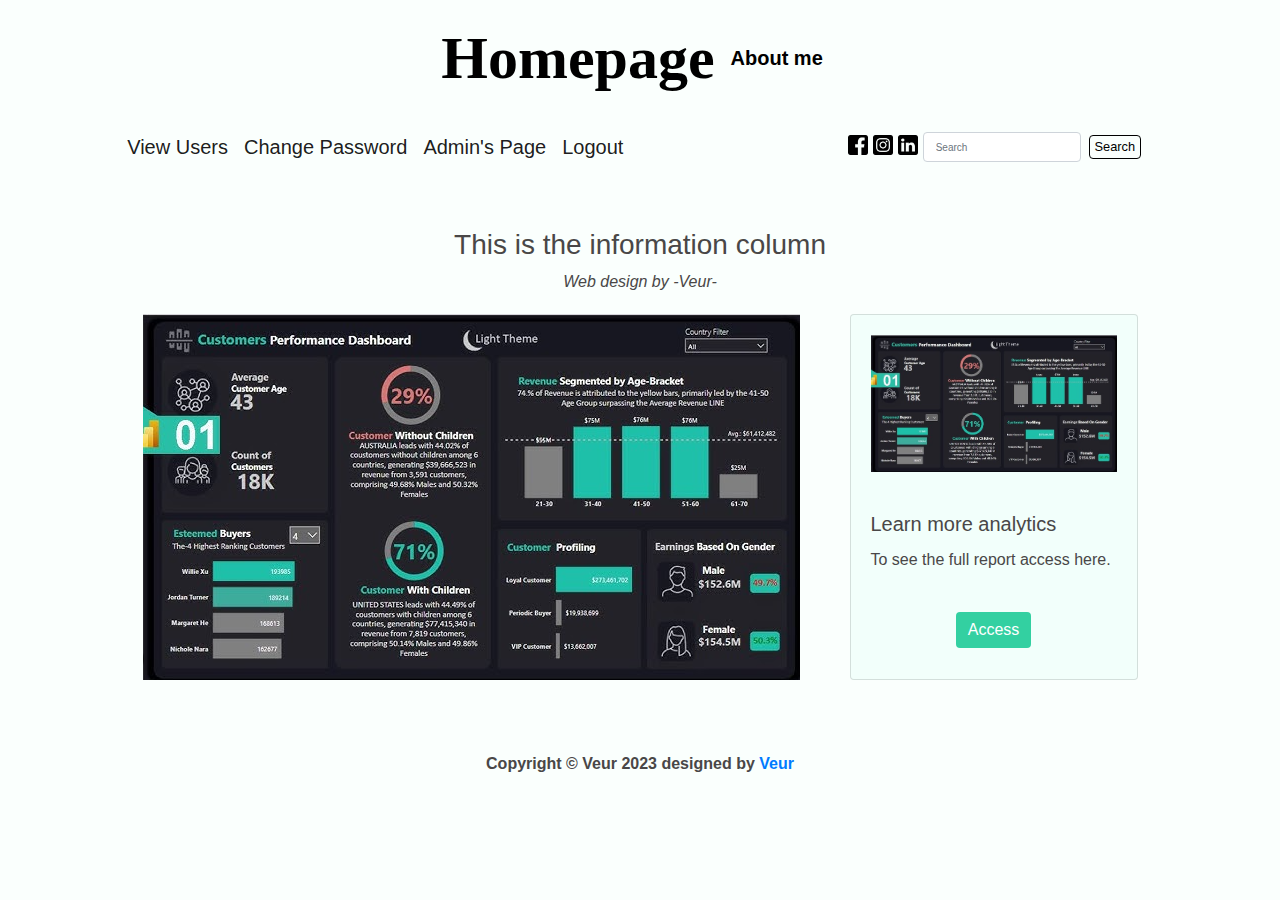
<file: projects/photos/Admin page ni Fetesio.html>
<!DOCTYPE html>
<!-- saved from url=(0040)http://localhost/fetesio1/admin_page.php -->
<html lang="en"><head><meta http-equiv="Content-Type" content="text/html; charset=UTF-8">
	<title> Admin page ni Fetesio </title>
	
	<meta name="viewport" content="width=device-width, initial-scale=1.0">
	<link rel="stylesheet" href="./Admin page ni Fetesio_files/bootstrap.css">
	<link rel="stylesheet" href="./Admin page ni Fetesio_files/design2.css">
	
</head>
<body>
	<header class="navbar navbar-expand-sm navbar-light justify-content-center bg-custom-header">
	<p class="navbar-brand mb-0 h1" style="font-weight: bold; font-size: 
	60px; font-family: &#39;Times New Roman&#39;, Times, serif; color: black;">Homepage</p>
	<p class="navbar-brand mb-0 h1" style="font-weight: bold; font-size: font-family: cursive; 
	60px; color: black;">About me</p>
</header>
    
    <nav class="navbar navbar-expand-lg navbar-light bg-custom ">
  <button class="navbar-toggler" type="button" data-toggle="collapse" data-target="#navbarTogglerDemo01" aria-controls="navbarTogglerDemo01" aria-expanded="false" aria-label="Toggle navigation">
    <span class="navbar-toggler-icon nav-link"></span>
  </button>
  <div class="collapse navbar-collapse" id="navbarTogglerDemo01">
    <ul class="navbar-nav mx-auto mt-2 mt-lg-0" style="font-size: 20px;">
      <li class="nav-item">
        <a class="nav-link active" href="http://localhost/fetesio1/register-view-users.php" title="View  Users">View Users</a>
      </li>
      <li class="nav-item">
        <a class="nav-link active" href="http://localhost/fetesio1/admin_page.php">Change Password</a>
      </li>
	  <li class="nav-item">
        <a class="nav-link active" href="http://localhost/fetesio1/admin_page.php#">Admin's Page</a>
      </li>
      <li class="nav-item">
        <a class="nav-link active" href="http://localhost/fetesio1/admin_page.php#">Logout</a>
      </li>
    </ul>
	<div class="favicon1 mx-auto">
		<div class="collapse-navbar-collapse favicon">
			<a href="http://localhost/fetesio1/admin_page.php#">
				<img src="./Admin page ni Fetesio_files/fb.png" alt="Follow us on facebook" width="20" height="20"></a>
			<a href="http://localhost/fetesio1/admin_page.php#">
				<img src="./Admin page ni Fetesio_files/ig.png" alt="Follow us on Instagram" width="20" height="20"></a>
			<a href="http://localhost/fetesio1/admin_page.php#">
				<img src="./Admin page ni Fetesio_files/ln.png" alt="Follow us on" width="20" height="20"></a>
			<form class="form-inline my-2 my-lg-0 mx-auto">
				<input class="form-control mr-sm-2" type="search" placeholder="Search" aria-label="Search">
				<button class="btn btn-outline-success my-2 my-sm-0" type="submit">Search</button>
    		</form>
		</div>
	</div>


  </div>
</nav>
<!--<nav class="navbar navbar-expand-sm navbar-light justify-content-left bg-custom ">
	<a href="index.php" class="navbar-brand mb-0 h1 news-text" style="color: black;">ME</a>	
	<div class="nav-text">
		<div class="collapse-navbar-collapse">
			<ul class="navbar-nav">
				<li class="nav-item active" style="font-family: 'Roboto', sans-serif; ">
					<a href="register.php" class="nav-link active">
						Register
					</a>
				</li>
				<li class="nav-item active">
					<a href="#" class="nav-link active" >
						end
					</a>
				</li>
				<li class="nav-item active">
					<a href="#" class="nav-link active">
						page
					</a>
				</li>
			
			</ul>
			

		</div>
    </div>
	<div class="collapse-navbar-collapse favicon">
		<a href="#">
			<img src="pictures/fb.png" alt="Follow us on facebook" width="20" height="20"></a>
		<a href="#">
			<img src="pictures/ig.png" alt="Follow us on Instagram" width="20" height="20"></a>
		<a href="#">
			<img src="pictures/ln.png" alt="Follow us on" width="20" height="20"></a>
	</div>
	<nav class="navbar navbar-light bg-light justify-content-between nav-bar1">
	
		<form class="form-inline">
			<input class="form-control mr-sm-2 search-nav" type="search" placeholder="Search" aria-label="Search">
			<button class="btn btn-outline-success my-2 my-sm-0 search-nav2 btn-form" type="submit">Search</button>
		</form>
	</nav>
</nav>

-->
    <div id="info-col">
	<h3>This is the information column</h3>
	<i id="infop">Web design by -Veur- <br> </i>
	

</div>	<div class="container">
        <img src="./Admin page ni Fetesio_files/dash.png" alt="">
		<div class="card" style="width: 18rem;">
			<img class="card-img-top picture" src="./Admin page ni Fetesio_files/dash.png" alt="Card image cap">
			<div class="card-body">
				<h5 class="card-title">Learn more analytics</h5>
				<p class="card-text">To see the full report access here.</p>
					 <br>
				<div class="center">
					<a href="http://localhost/fetesio1/admin_page.php" class="btn btn-primary">Access</a>
				</div>
			</div>
		</div>
        </div>
        <div id="footer1">
	<br>
	<br>
	<br>
	<p style="Font-weight: Bold;"> Copyright © Veur 2023 designed by
	<a href="https://fb.me/profile.php/">Veur</a></p>
</div>
	
	

</body></html>
</file>
<file: projects/css/design1.css>
body {
    background-color: #1e1d1d;
    background-attachment: fixed;
    background-size: cover; /* Ensures the gradient/image covers the viewport */
    color: #d2b5b5;
    font-family: 'Audiowide', sans-serif;
    margin: 0;
    padding: 0;
    padding-top: 70px;

    
}
.bg{
  background-color: black;
}
.navbar{
  position: fixed; /* Keeps the navbar at the top */
  top: 0;
  width: 100%; /* Full width of the page */
  z-index: 1000; /* Ensures it's above other elements */
  background-color: #1e1d1d; /* Match the design */
  padding: 10px;
}
.nav-link{
  font-size: 25px;

  
}
.navbar-nav{
  margin-left: auto;
}
.nav-pills{
  font-size: 10px;
}
.custom_nav-link{
  font-size: 1px;
}

.content1{
  margin-left: 430px;
}
.typing-effect{
  border-right: 2px solid  rgb(30, 29, 29); /* Blinking cursor */
  width: 0; /* Initially hidden */
  animation: typing 3s steps(300, end) forwards, blink-caret 0.6s step-end 1;
  display: inline-block;
  font-size: 15px;
  overflow: hidden;
  white-space: nowrap;

}
.type:nth-child(1) .typing-effect{
  animation-delay: 0s;
}
.type:nth-child(2) .typing-effect{
  animation-delay: 3s;
}



@keyframes typing {
  from {width: 0;}
  to { width: 100%;}
}
@keyframes blink-caret{
  from, to {
    border-color: transparent;
  }
  50% {border-color: white;}
}

.typing-effect1{
  border-right: 2px solid  rgb(30, 29, 29); /* Blinking cursor */
  width: 0; /* Initially hidden */
  animation: typing 3s steps(300, end) infinite, blink-caret 0.6s step-end 1;
  display: inline-block;
  font-size: 15px;
  overflow: hidden;
  white-space: nowrap;

}
.type:nth-child(1) .typing-effect1{
  animation-delay: 0s;
}




@keyframes typing {
  from {width: 0;}
  to { width: 100%;}
}
@keyframes blink-caret{
  from, to {
    border-color: transparent;
  }
  50% {border-color: white;}
}
.typing-effect2{
  border-right: 2px solid  rgb(30, 29, 29); /* Blinking cursor */
  width: 0; /* Initially hidden */
  animation: typing 3s steps(300, end) forwards, blink-caret 0.6s step-end 1;
  display: inline-block;
  font-size: 15px;
  overflow: hidden;
  white-space: nowrap;

}



/* ghost*/
.main{
  width: 300px;       
  height: 300px;     
  border-radius: 50%; 
  object-fit: cover;  
  background-color: transparent;
  margin-right: 30px;
  border: 5px solid #00BFFF;
  box-shadow: 0 0 15px #00BFFF, 0 0 30px #00BFFF, 0 0 45px #00BFFF;
  float: right;
  position: relative;
  transform: translateX(-100%);
  animation: slideIn 1s ease forwards;
}
@keyframes slideIn {
  to{
    transform: translateX(0)
  }
  
}
.main1{
  margin-top: 70px;
  padding-top: 10px;
  width: 300px;       
  height: 300px;     
  border-radius: 50%; 
  object-fit: cover;  
  background-color: transparent;
  margin-right: 50px;
  border: 5px solid #00BFFF;
  box-shadow: 0 0 15px #00BFFF, 0 0 30px #00BFFF, 0 0 45px #00BFFF;
  float: right;
  position: relative;
  transform: translateX(-100%);
  animation: slideIn 1s ease forwards;
}
@keyframes slideIn {
  to{
    transform: translateX(0)
  }
  
}
/* icons*/
.icons img {
  width: 40px;
  height: 40px;
  margin-right:20px;
  z-index: 1;
  filter: invert(49%) ;
  padding: 8px;
}
.glowing-icons{
  transition: all 0.3s ease-in-out;
}
.glowing-icons:hover{
  box-shadow: 0 0 15px 15px #00BFFF;
  transform: scale(1.1);
  border: 2px solid #00BFFF; /* Glowing border */
  background-color: rgba(54, 188, 233, 0.2); 
}
/* headings*/
h1{
  text-shadow: 0 0 1px #00BFFF, 0 0 5px #00BFFF, 0 0 15px #00BFFF ;
  padding-left: 80px;
  color: #00BFFF;;
  font-size: 50px;
  border: none;


}
.hidden {
  opacity: 0;
  transform: translateX(-200px);
  transition: all 0.7s ease-out;
}

.visible {
  opacity: 1;
  transform: translateX(0);
}

.card1 {
  /* Adjust border width (e.g., 1px, 0.5px) */
  border: none;
  box-shadow: 0 0 15px #00BFFF, 0 0 15px #00BFFF, 0 0 15px #00BFFF;
  background-color: rgb(30, 29, 29) ;
}
.card2{
  width: 50%;
  padding-left: 120px;
}
.card{
  background-color:  rgb(30, 29, 29);
  color: white;
  border: none;
}
.education{
  border: none;
}
#carouselExampleCaptions .carousel-inner img {
  max-height: 300px; /* Adjust height of the images */
  object-fit: cover; /* Ensure images maintain aspect ratio */
}
</file>
<file: projects/photos/Admin page ni Fetesio_files/design2.css>
body{
    background-color: #fafffd;
    margin: 0;
    padding: 0;
    color: #494747;
}
.nav-link{
    background-color: transparent;
}
.nav-link:hover{
    background-color: #71e0be;
    color: white;
    border-radius: 10px;
    gap: 30px;
}
.bg-custom{
    background-color: none;
    font-family: 'roboto', sans-serif;
    gap: 20px;
}
.bg-custom-header{
    background-color: none;
}
.container{
    display: flex;
    justify-content: center;
    gap: 50px;
}
.picture{
    padding-left: 20px;
    padding-right: 20px;
    padding-bottom: 20px;
    padding-top: 20px;
}
.center{
    
    text-align: center;
}
.nav-text{
    padding-left: 20px;
    display: grid;
    

}
.news-text{
    padding-left: 70px;
}
.favicon{
    display: flex;
    justify-content: end;
    gap: 5px;
    margin-left: 10px;
    padding-right: 20px;
}

.nav-bar1{
    box-sizing: 30px;
    display: flex;
}
#info-col{
    margin-top: 50px;
    text-align: center;
    margin-bottom: 20px;
}


.form-inline .form-control{
    height: 30px;
    font-size: 10px;

}
.form-inline .btn{
    font-size: 0.8rem;
    padding: 0.1rem 0.3rem;
    color: black;
    background-color: transparent;
    
}
.form-inline .btn:hover{
   background-color: rgb(90, 201, 160);

}
.btn-outline-success {
    border-color: black;
}
.btn-outline-success:hover {
    border-color: black;
}
@media (min-width: 100px) {
    .mt-sm-0, .my-sm-0 {
        margin-top: 0 !important;
    }
}
.nav-bar1{
    margin-left: 700px;
}
#content3{
    text-align: center;
}
#content1{
    text-align: left;
}
#content2{
    text-align: end;
}
#footer1{
    text-align: center;
}

#registration{
    text-align: center;
}
.class{
    justify-content: center;
}
#boxes{
    padding-top: 10px;
    border-style: inset;
    padding: 50px 50px 50px 50px;
    box-shadow: 5px 5px 15px 5px;
    background-color: #e3f8f8;
}
.boxes1{
    display: grid;
    

}
#submit1{
    text-align: center;
}
.edesign{
    text-align: center ;
    color: red;
}
#content{
    display: flex;
    color: rgb(0, 0, 0);
    justify-content: center;
    
    align-items: center;

    
   
}
.edesign1{
    text-align: center ;
    color: inherit;
    color: #229799;
    text-decoration: underline;
}
.edesign1:hover{
    color: #229799;
    text-decoration: none;
}
.edesign2{
    color: red;
}

.favicon1{
    margin-right: 10px;
   font-family: Arial, sans-serif;
  
}
#fname:hover{
    background-color: #f0feff;
}
#lname:hover{
    background-color:  #f0feff;
}
#email:hover{
    background-color:  #f0feff;
}
#psword1:hover{
    background-color:  #f0feff;
}
#psword2:hover{
    background-color:  #f0feff;
}
#submit{
    padding: 5px 100px 5px 100px;
    background-color: #b7eef3;
    border-color: #cbd9da;

}
#submit:hover{
    background-color: #99dad7;
    border-color: #bcc0c1;
}
.form-control:hover{
    background-color: #bdf3e2;
}
.card1{
    width: 300px;
}
.btn-primary{
    background-color: #33d0a1;
    border: #33d0a1;
}
.card{
    background-color: #f2fffb;
}
.jumbotron{
    background-color: #fafffd;
}
.btn-primary:hover{
    background-color: #5de9bf;
}
#content5{
    text-align: center;
    box-shadow: 5px 5px 15px 5px;
    padding-left: 0;
    padding-right: 0;
    margin-left: 500px;
    margin-right: 500px;
    padding-bottom: 50px;
    background-image: url(pictures/confeti.png);
    font-family: bold;
}
.registered_users{
    text-align: center;
    padding-bottom: 50px;
    padding-top: 30px;
}
table,tr,td{
    text-align: center;
    padding: 10px;
    border-bottom: 2px solid #93cabb;
}
.design_td{
    background-color: #93cabb;
}
th{
    border-left: 1px solid #93cabb;
}
tr:hover{
    background-color: #e9f3f0;
  
}
#submit-yes{
    background-color: rgb(254, 254, 254);
    border: none;
    color: white;
    transition-duration: 0.6s;
    font-size: 20px;
}
#submit-yes:hover{
    background-color: rgb(240, 128, 128);
    color: white;
}
#submit-no{
    background-color: rgb(255, 255, 255);
    border: none;
    color: rgb(111, 255, 0);
    transition-duration: 0.6s;
    font-size: 20px;
}
#submit-no:hover{
    background-color: rgb(186, 252, 135);
    color: white;
}
table{
    width: 80%;
    margin-right: 70px;
}
.edit1{
    color: #5ca28d;
}
#Date{
    width: 20%;
}
#Email{
    width: 20%;
}
#Name{
    width: 35%;
    size: 30px;
}
#action{
    align-items: center;
    margin-left: 100px;
}
.container6{
    display: flex;
    justify-content: center;
    gap: 50px;


}
</file>
